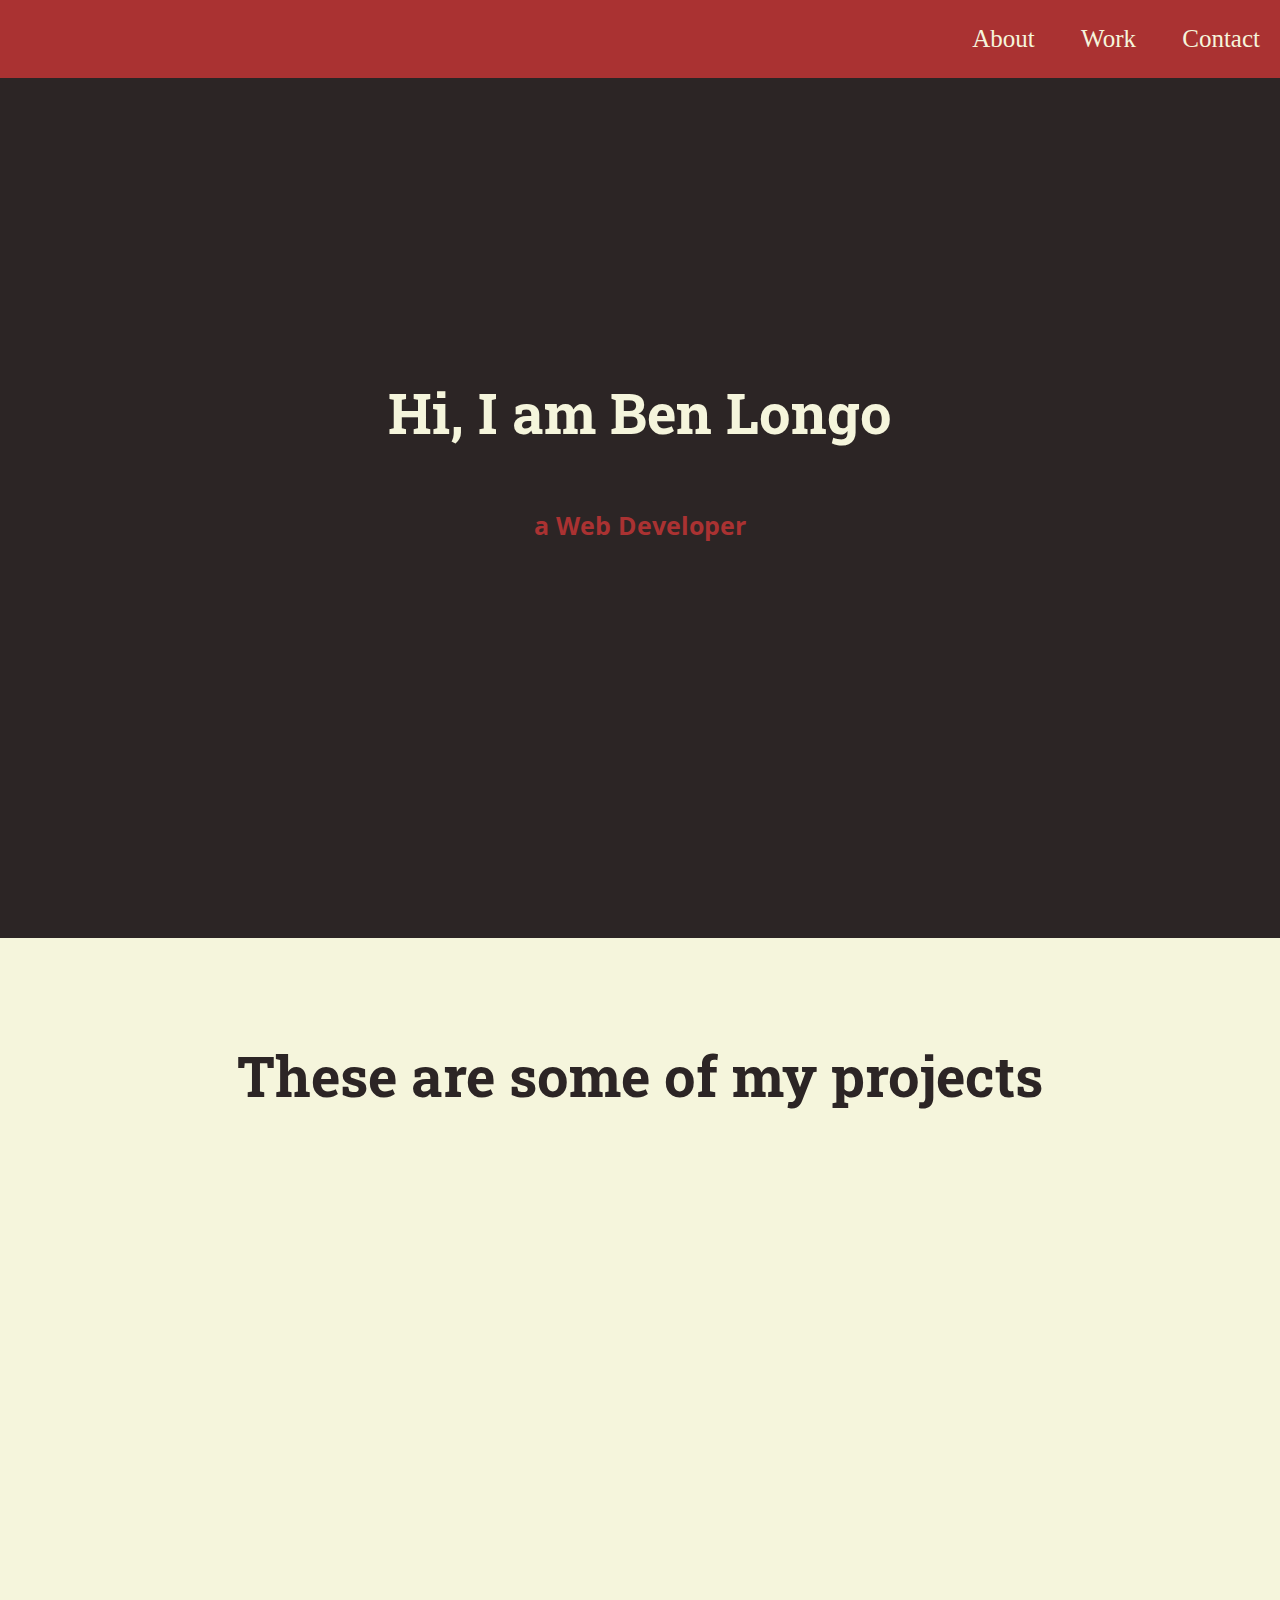
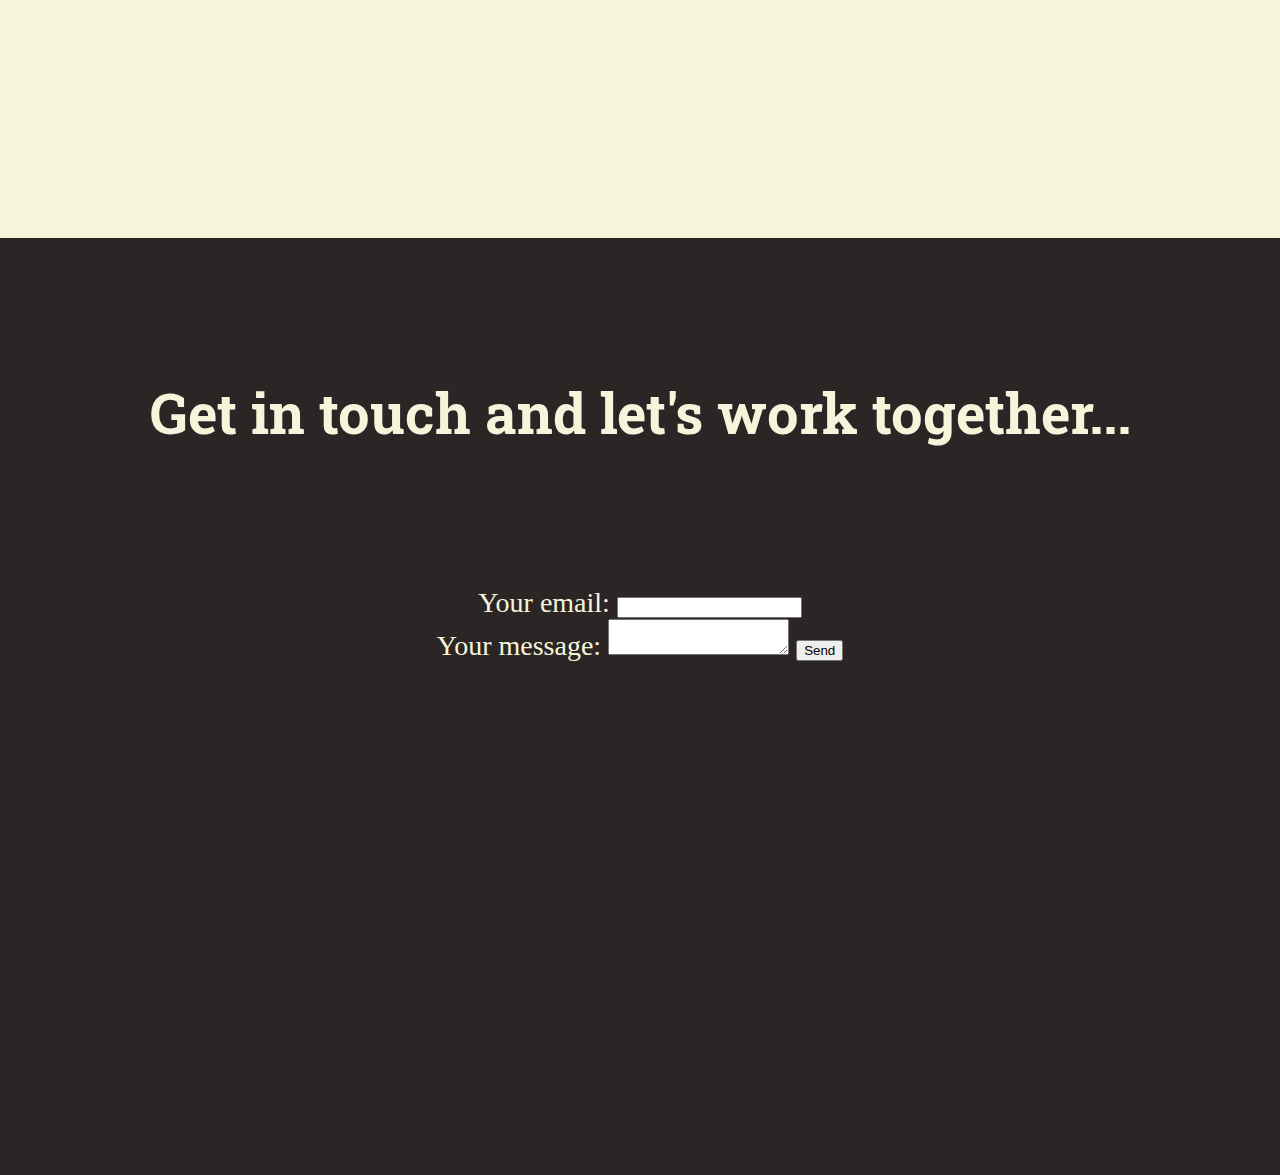
<file: Personal Portfolio Webpage/index.html>
<!DOCTYPE html>
<html lang="en">
<head>
  <meta charset="UTF-8">
  <meta name="viewport" content="width=device-width, initial-scale=1.0">
  <link rel="stylesheet" href="style.css">
  <link rel="preconnect" href="https://fonts.gstatic.com">
  <link href="https://fonts.googleapis.com/css2?family=Roboto+Slab:wght@500&display=swap" rel="stylesheet">
  <link rel="preconnect" href="https://fonts.gstatic.com">
  <link href="https://fonts.googleapis.com/css2?family=Open+Sans:ital,wght@1,300&display=swap" rel="stylesheet">
  <title>Personal Portfolio Webpage</title>
</head>
<body>
  
  <header>
    <nav id="navbar">
      <ul>
        <li><a href="#welcome-section">About</a></li>
        <li><a href="#projects">Work</a></li>
        <li><a href="#contact">Contact</a></li>
      </ul>
    </nav>
  </header>
  <main>
    <section id="welcome-section">
      <h1>Hi, I am Ben Longo</h1>
      <h2>a Web Developer</h2>
  </section>
    <section id="projects">
      <h1 class="project-tile">
        These are some of my projects
      </h1>
      <a id="profile-link" href="http://https://codepen.io/freeCodeCamp/pen/MJjpwO" target="_blank"></a>
    </section>
    <section id="contact">
      <h1 class="contact">Get in touch and let's work together...
        
      </h1>
      <div>
        <form action="https://formspree.io/f/mzbkypan" method="POST">
          <label>
            Your email:
            <input type="text" name="_replyto">
          </label>
          <br>
          <label>
            Your message:
            <textarea name="message"></textarea>
          </label>
        
          <!-- your other form fields go here -->
        
          <button type="submit">Send</button>
        </form>
      </div>
    </section>
  </main>
  <footer></footer>
</body>
</html>
</file>
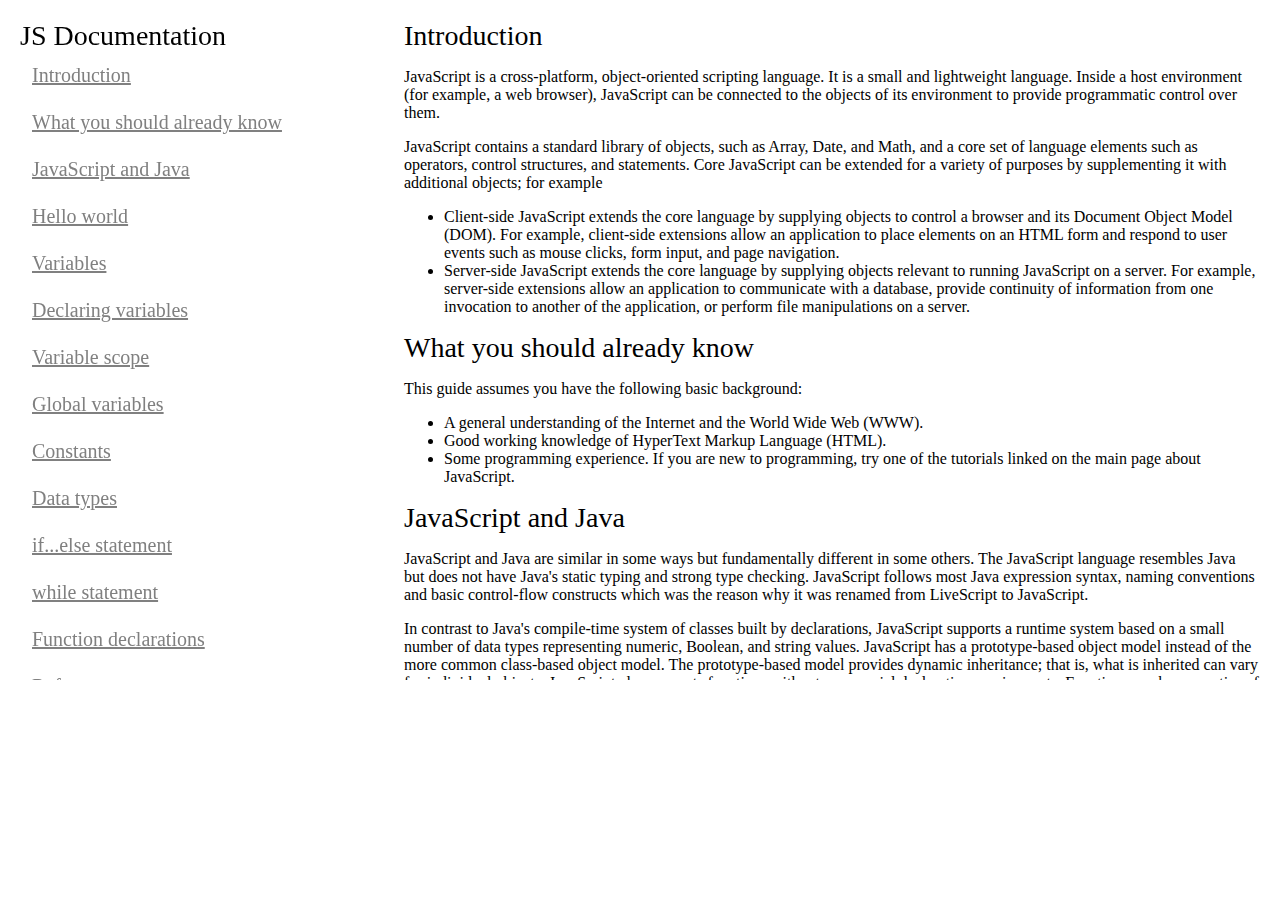
<file: Technical Documentation Page/index.html>
<!DOCTYPE html>
<html lang="en">
<head>
  <meta charset="UTF-8">
  <meta name="viewport" content="width=device-width, initial-scale=1.0">
  <title>Technical Documentation Page</title>
  <link rel="stylesheet" href="style.css">
</head>
<body>
  <div class="row">
    <nav id="navbar">
      <header>JS Documentation</header>
      <a class="nav-link" href="#Introduction">Introduction</a>
      <a class="nav-link" href="#What_you_should_already_know">What you should already know</a>
      <a class="nav-link" href="#JavaScript_and_Java">JavaScript and Java</a>
      <a class="nav-link" href="#Hello_world">Hello world</a>
      <a class="nav-link" href="#Variables">Variables</a>
      <a class="nav-link" href="#Declaring_variables">Declaring variables</a>
      <a class="nav-link" href="#Variable_scope">Variable scope</a>
      <a class="nav-link" href="#Global_variables">Global variables</a>
      <a class="nav-link" href="#Constants">Constants</a>
      <a class="nav-link" href="#Data_types">Data types</a>
      <a class="nav-link" href="#if...else_statement">if...else statement</a>
      <a class="nav-link" href="#while_statement">while statement</a>
      <a class="nav-link" href="#Function_declarations">Function declarations</a>
      <a class="nav-link" href="#Reference">Reference</a>
    
    </nav>
    <main id="main-doc">
      <section class="main-section" id="Introduction">
        <header>Introduction</header>
        <p>JavaScript is a cross-platform, object-oriented scripting language. It is a small and lightweight language. Inside a
        host environment (for example, a web browser), JavaScript can be connected to the objects of its environment to provide
        programmatic control over them.</p>
        <p>JavaScript contains a standard library of objects, such as Array, Date, and Math, and a core set of language elements
        such as operators, control structures, and statements. Core JavaScript can be extended for a variety of purposes by
        supplementing it with additional objects; for example</p>
        <ul>
          <li>Client-side JavaScript extends the core language by supplying objects to control a browser and its Document Object Model
          (DOM). For example, client-side extensions allow an application to place elements on an HTML form and respond to user
          events such as mouse clicks, form input, and page navigation.</li>
          <li>Server-side JavaScript extends the core language by supplying objects relevant to running JavaScript on a server. For
          example, server-side extensions allow an application to communicate with a database, provide continuity of information
          from one invocation to another of the application, or perform file manipulations on a server.</li>
        </ul>
    
      </section>
      <section class="main-section" id="What_you_should_already_know">
        <header>What you should already know</header>
        <p>This guide assumes you have the following basic background:</p>
        <ul>
          <li>A general understanding of the Internet and the World Wide Web (WWW).</li>
          <li>Good working knowledge of HyperText Markup Language (HTML).</li>
          <li>Some programming experience. If you are new to programming, try one of the tutorials linked on the main page about
            JavaScript.</li>
        </ul> 
      </section>
      <section class="main-section" id="JavaScript_and_Java">
        <header>JavaScript and Java</header>
        <p>JavaScript and Java are similar in some ways but fundamentally different in some others. The JavaScript language
        resembles Java but does not have Java's static typing and strong type checking. JavaScript follows most Java expression
        syntax, naming conventions and basic control-flow constructs which was the reason why it was renamed from LiveScript to
        JavaScript.</p>
        <p>In contrast to Java's compile-time system of classes built by declarations, JavaScript supports a runtime system based
        on a small number of data types representing numeric, Boolean, and string values. JavaScript has a prototype-based
        object model instead of the more common class-based object model. The prototype-based model provides dynamic
        inheritance; that is, what is inherited can vary for individual objects. JavaScript also supports functions without any
        special declarative requirements. Functions can be properties of objects, executing as loosely typed methods.</p>
        <p>JavaScript is a very free-form language compared to Java. You do not have to declare all variables, classes, and
        methods. You do not have to be concerned with whether methods are public, private, or protected, and you do not have to
        implement interfaces. Variables, parameters, and function return types are not explicitly typed.</p>
      </section>
      <section class="main-section" id="Hello_world">
        <header>Hello world</header>
        <p>To get started with writing JavaScript, open the Scratchpad and write your first "Hello world" JavaScript code:</p>
        <code>function greetMe(yourName) { alert("Hello " + yourName); } <br>
        greetMe("World");</code>
        <p>Select the code in the pad and hit Ctrl+R to watch it unfold in your browser!</p>
      </section>
      <section class="main-section" id="Variables">
        <header>Variables</header>
        <p>You use variables as symbolic names for values in your application. The names of variables, called identifiers, conform
        to certain rules.</p>
        <p>A JavaScript identifier must start with a letter, underscore (_), or dollar sign ($); subsequent characters can also be
        digits (0-9). Because JavaScript is case sensitive, letters include the characters "A" through "Z" (uppercase) and the
        characters "a" through "z" (lowercase).</p>
        <p>You can use ISO 8859-1 or Unicode letters such as å and ü in identifiers. You can also use the Unicode escape sequences
        as characters in identifiers. Some examples of legal names are Number_hits, temp99, and _name.</p>
      </section>
      <section class="main-section" id="Declaring_variables">
        <header>Declaring variables</header>
        <p>You can declare a variable in three ways:</p>
        <p>With the keyword var. For example,</p>
        <code>var x = 42.</code>
        <p>This syntax can be used to declare both local and global variables.</p>
        <p>By simply assigning it a value. For example,</p>
        <code>x = 42.</code>
        <p>This always declares a global variable. It generates a strict JavaScript warning. You shouldn't use this variant.</p>
        <p>With the keyword let. For example,</p>
        <code>let y = 13.</code>
        <p>This syntax can be used to declare a block scope local variable. See Variable scope below.</p>
      </section>
      <section class="main-section" id="Variable_scope">
        <header>Variable scope</header>
        <p>When you declare a variable outside of any function, it is called a global variable, because it is available to any
        other code in the current document. When you declare a variable within a function, it is called a local variable,
        because it is available only within that function.</p>
        <p>JavaScript before ECMAScript 2015 does not have block statement scope; rather, a variable declared within a block is
        local to the function (or global scope) that the block resides within. For example the following code will log 5,
        because the scope of x is the function (or global context) within which x is declared, not the block, which in this case
        is an if statement.</p>
        <code>if (true) { var x = 5; } console.log(x); // 5</code>
        <p>This behavior changes, when using the let declaration introduced in ECMAScript 2015.</p>
        <code>if (true) { let y = 5; } console.log(y); // ReferenceError: y is not
        defined</code>
      </section>
      <section class="main-section" id="Global_variables">
        <header>Global variables</header>
        <p>Global variables are in fact properties of the global object. In web pages the global object is window, so you can set
        and access global variables using the window.variable syntax.</p>
        <p>Consequently, you can access global variables declared in one window or frame from another window or frame by specifying
        the window or frame name. For example, if a variable called phoneNumber is declared in a document, you can refer to this
        variable from an iframe as parent.phoneNumber.</p>
      </section>
      <section class="main-section" id="Constants">
        <header>Constants</header>
        <p>You can create a read-only, named constant with the const keyword. The syntax of a constant identifier is the same as
        for a variable identifier: it must start with a letter, underscore or dollar sign and can contain alphabetic, numeric,
        or underscore characters.</p>
        <code>const PI = 3.14;</code>
        <p>A constant cannot change value through assignment or be re-declared while the script is running. It has to be
        initialized to a value.</p>
        <p>The scope rules for constants are the same as those for let block scope variables. If the const keyword is omitted, the
        identifier is assumed to represent a variable.</p>
        <p>You cannot declare a constant with the same name as a function or variable in the same scope. For example:</p>
        <code>// THIS WILL CAUSE AN ERROR function f() {}; const f = 5; // THIS WILL
        CAUSE AN ERROR ALSO function f() { const g = 5; var g; //statements
        }</code>
        <p>However, object attributes are not protected, so the following statement is executed without problems.</p>
        <code>const MY_OBJECT = {"key": "value"}; MY_OBJECT.key = "otherValue";</code>
      </section>
      <section class="main-section" id="Data_types">
        <header>Data types</header>
        <p>The latest ECMAScript standard defines seven data types:</p>
        <ul>
          <li>Six data types that are primitives:
            <ul>
              <li>Boolean. true and false.</li>
              <li>null. A special keyword denoting a null value. Because JavaScript is case-sensitive, null is not the same as Null, NULL,
              or any other variant.</li>
              <li>undefined. A top-level property whose value is undefined.</li>
              <li>Number. 42 or 3.14159.</li>
              <li>String. "Howdy"</li>
              <li>Symbol (new in ECMAScript 2015). A data type whose instances are unique and immutable.</li>
            </ul>
          </li>
          <li>and Object</li>
        </ul>
        <p>Although these data types are a relatively small amount, they enable you to perform useful functions with your
        applications. Objects and functions are the other fundamental elements in the language. You can think of objects as
        named containers for values, and functions as procedures that your application can perform.</p>
      </section>
      <section class="main-section" id="if...else_statement">
        <header>if...else statement</header>
        <p>Use the if statement to execute a statement if a logical condition is true. Use the optional else clause to execute a
        statement if the condition is false. An if statement looks as follows:</p>
        <code>if (condition) { statement_1; } else { statement_2; }</code>
        <p>condition can be any expression that evaluates to true or false. See Boolean for an explanation of what evaluates to
        true and false. If condition evaluates to true, statement_1 is executed; otherwise, statement_2 is executed. statement_1
        and statement_2 can be any statement, including further nested if statements.</p>
        <p>You may also compound the statements using else if to have multiple conditions tested in sequence, as follows:</p>
        <code>if (condition_1) { statement_1; } else if (condition_2) { statement_2;
        } else if (condition_n) { statement_n; } else { statement_last; }</code>
        <p>In the case of multiple conditions only the first logical condition which evaluates to true will be executed. To execute
        multiple statements, group them within a block statement ({ ... }) . In general, it's good practice to always use block
        statements, especially when nesting if statements:</p>
        <code>if (condition) { statement_1_runs_if_condition_is_true;
        statement_2_runs_if_condition_is_true; } else {
        statement_3_runs_if_condition_is_false;
        statement_4_runs_if_condition_is_false; }</code>
        <p>It is advisable to not use simple assignments in a conditional expression, because the assignment can be confused with
        equality when glancing over the code. For example, do not use the following code:</p>
        <code>if (x = y) { /* statements here */ }</code>
        <p>If you need to use an assignment in a conditional expression, a common practice is to put additional parentheses around
        the assignment. For example:</p>
        <code>if ((x = y)) { /* statements here */ }</code>
      </section>
      <section class="main-section" id="while_statement">
        <header>while statement</header>
        <p>A while statement executes its statements as long as a specified condition evaluates to true. A while statement looks as
        follows:</p>
        <code>while (condition) statement</code>
        <p>If the condition becomes false, statement within the loop stops executing and control passes to the statement following
        the loop.</p>
        <p>The condition test occurs before statement in the loop is executed. If the condition returns true, statement is executed
        and the condition is tested again. If the condition returns false, execution stops and control is passed to the
        statement following while.</p>
        <p>To execute multiple statements, use a block statement ({ ... }) to group those statements.</p>
        <p>Example:</p>
        The following while loop iterates as long as n is less than three:
        <code>var n = 0; var x = 0; while (n < 3) { n++; x +=n; }</code>
        <p>With each iteration, the loop increments n and adds that value to x. Therefore, x and n take on the following values:</p>
        <ul>
          <li>After the first pass: n = 1 and x = 1</li>
          <li>After the second pass: n = 2 and x = 3</li>
          <li>After the third pass: n = 3 and x = 6</li>
        </ul>
        <p>After completing the third pass, the condition n < 3 is no longer true, so the loop terminates.</p>
      </section>
      <section class="main-section" id="Function_declarations">
        <header>Function declarations</header>
        <p>A function definition (also called a function declaration, or function statement) consists of the function keyword,
        followed by:</p>
        <ul>
          <li>The name of the function.</li>
          <li>A list of arguments to the function, enclosed in parentheses and separated by commas.</li>
          <li>The JavaScript statements that define the function, enclosed in curly brackets, { }.</li>
        </ul>
        <p>For example, the following code defines a simple function named square:</p>
        <code>function square(number) { return number * number; }</code>
        <p>The function square takes one argument, called number. The function consists of one statement that says to return the
        argument of the function (that is, number) multiplied by itself. The return statement specifies the value returned by
        the function.</p>
        <code>return number * number;</code>
        <p>Primitive parameters (such as a number) are passed to functions by value; the value is passed to the function, but if
        the function changes the value of the parameter, this change is not reflected globally or in the calling function.</p>
      </section>
      <section class="main-section" id="Reference">
        <header>Reference</header>
        <ul>
          <li>All the documentation in this page is taken from <a href="https://developer.mozilla.org/en-US/docs/Web/JavaScript/Guide">MDN</a></li>
        </ul>
      </section>
    </main>

  </div>
  
</body>
</html>
</file>
<file: Personal Portfolio Webpage/style.css>
body{
  background-color: rgb(44, 37, 37);
  margin: 0;
}
#navbar{
  position: fixed;
  width: 100%;
  background-color: rgb(170, 50, 50);
}
nav ul {
  list-style-type: none;
  float: right;
  font-size: 25px; 
}
nav ul li {
  display: inline; 
  padding: 20px; 
}
nav ul li a {
  text-decoration: none;
  color: beige;
}
nav ul li a:hover{
  background-color: rgb(175, 175, 162);
  color: rgb(243, 209, 166);
}
section{
  height: 100vh;
}
section h1{
  font-family: 'Roboto Slab';
}
section h2{
  font-size: 25px;
  color: rgb(170, 50, 50);
  font-family: 'Open Sans';
}

#welcome-section{
  display: flex;
  flex-direction: column;
  justify-content: center;
  color: beige;
  text-align: center;
  font-size: 28px;

}
#projects{
  background-color: beige;
  color: rgb(44, 37, 37);
  text-align: center;
  font-size: 28px;
}
.project-tile{
  padding: 100px;
}
#contact{
  color: beige;
  text-align: center;
  font-size: 28px;
}
.contact{
  padding: 100px;
}
footer {
  background-color: rgb(165, 5, 5);
  color: beige;
}
@media (max-width: 600px){
  #welcome-section{
  font-size: 14px;
  }
#projects{
  font-size: 14px;
  }
  #contact{
    font-size: 14px;
  }
  section h2{
    font-size: 12px;
  }
}
</file>
<file: Technical Documentation Page/style.css>
*{
  box-sizing: border-box;
}
body{
  margin: 0px;
  overflow: hidden;
}
 #navbar{
  float: left;
  padding: 20px;
  width: 30%;
  height: 680px;
  overflow-y: scroll;
  position: fixed;
  top: 0;
  left: 0;
  
}
#main-doc{
  float: right;
  padding: 20px;
  width: 70%;
  height: 680px;
  overflow-y: scroll;
 
}
.row:after {
  content: "";
  display: table;
  clear: both;
}
@media (max-width: 600px) {
  #navbar{
  width: 100%;  
}
#main-doc{
  width: 100%;
}
}
.nav-link{
  color: gray;
  display: block;
  padding: 12px;
  font-size: 20px;
}
header{
  font-size: 28px;
}
</file>
